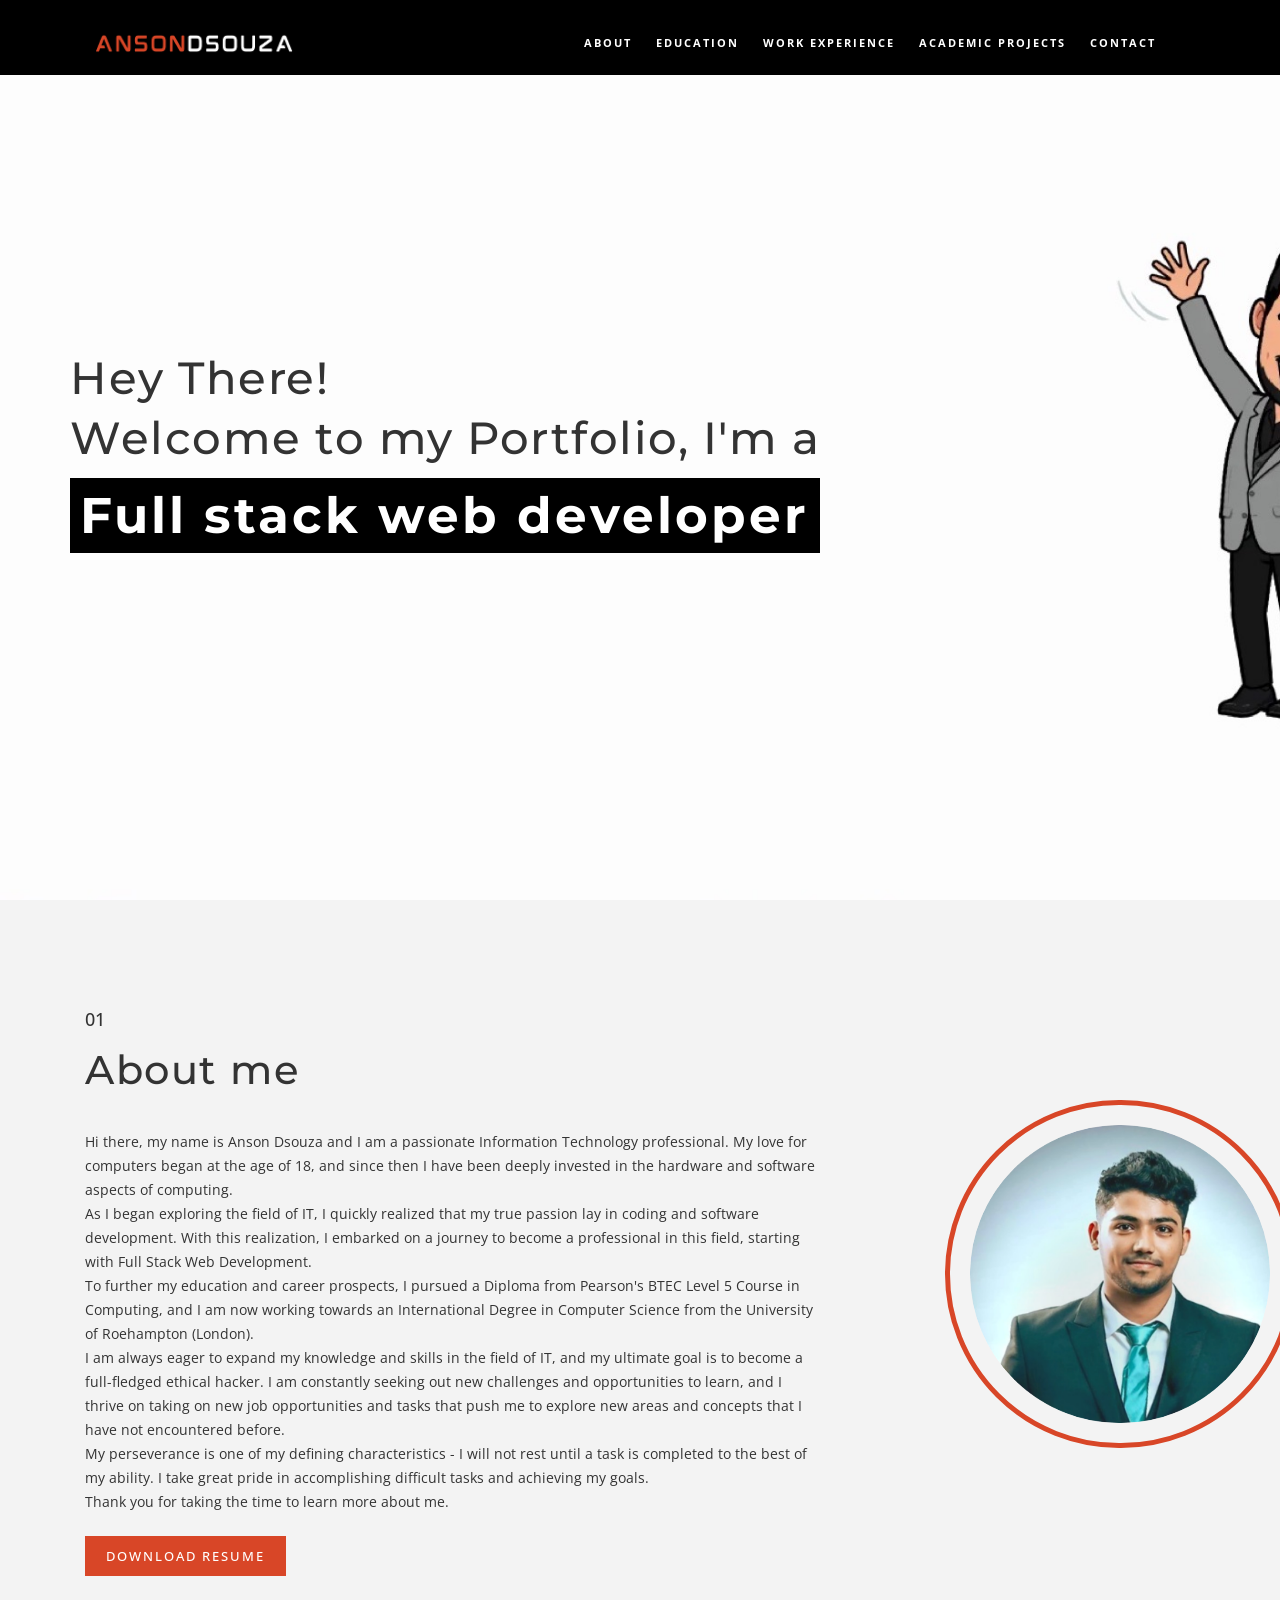
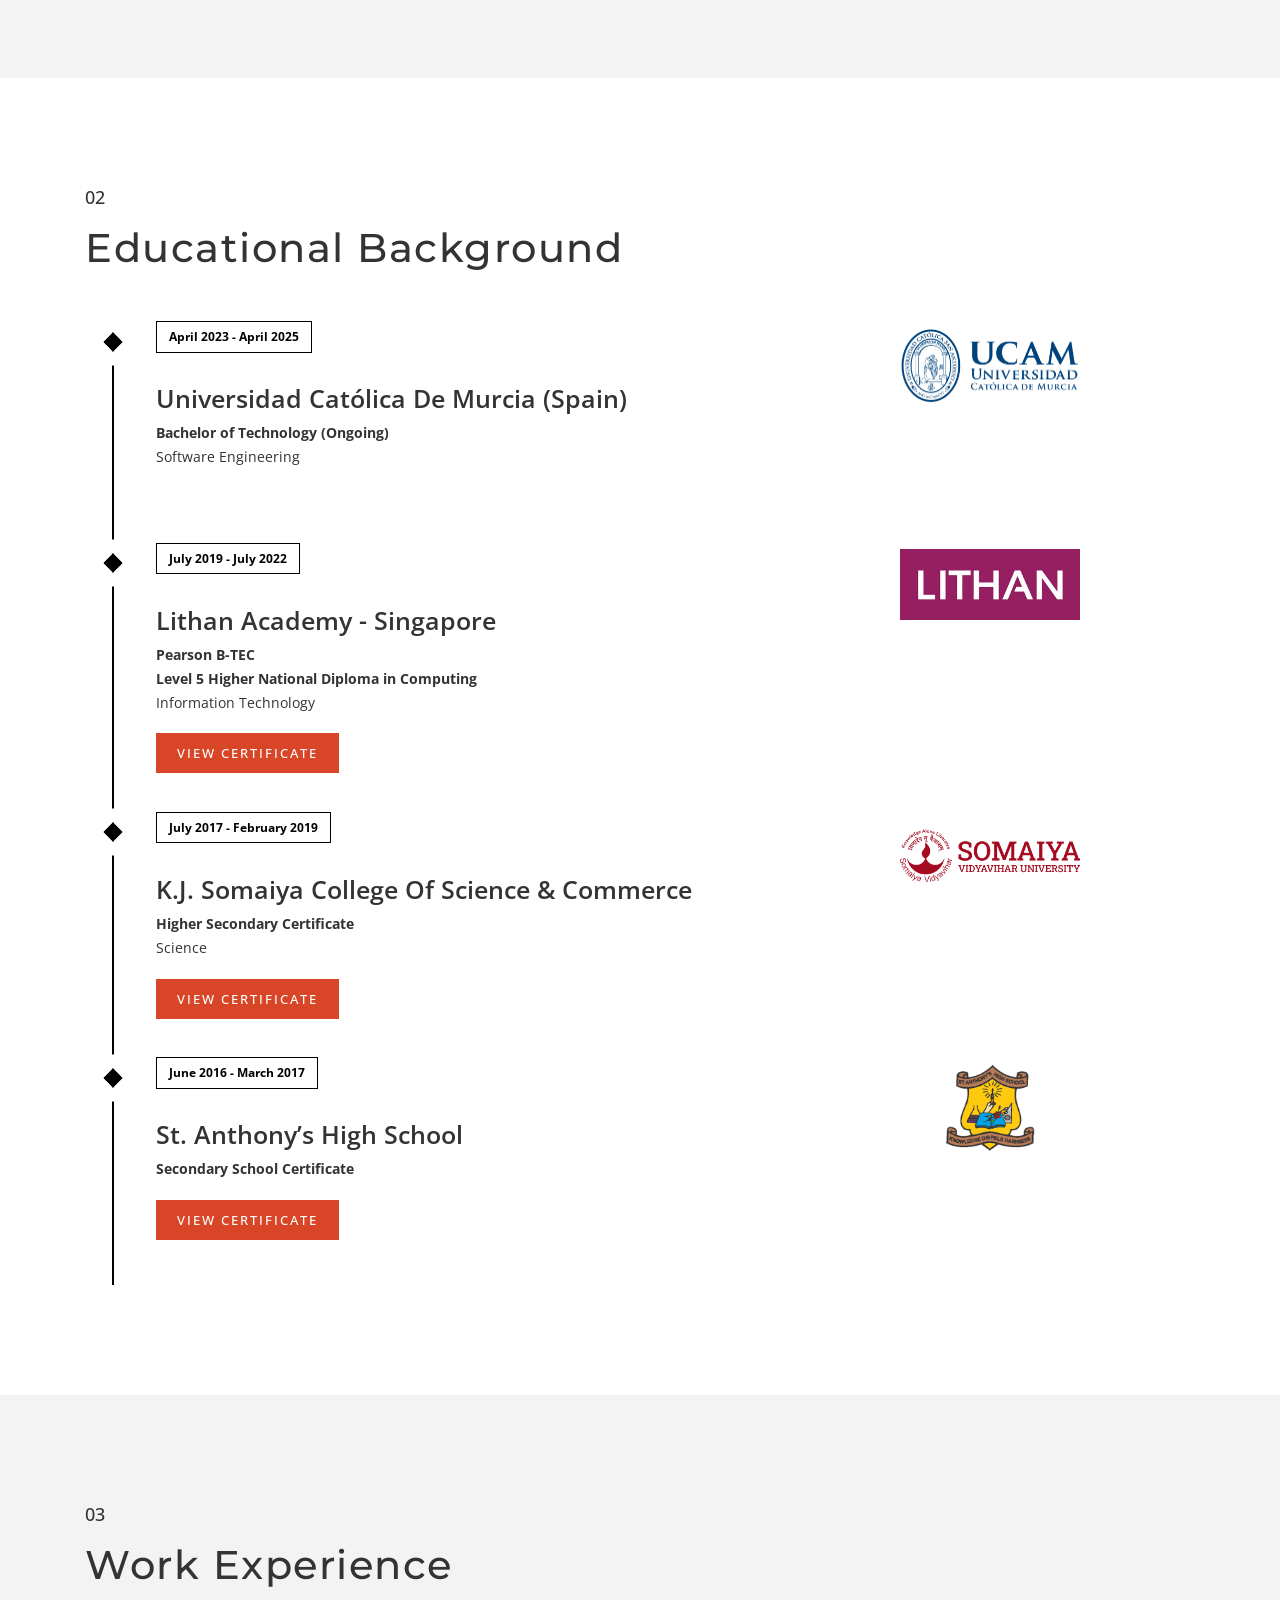
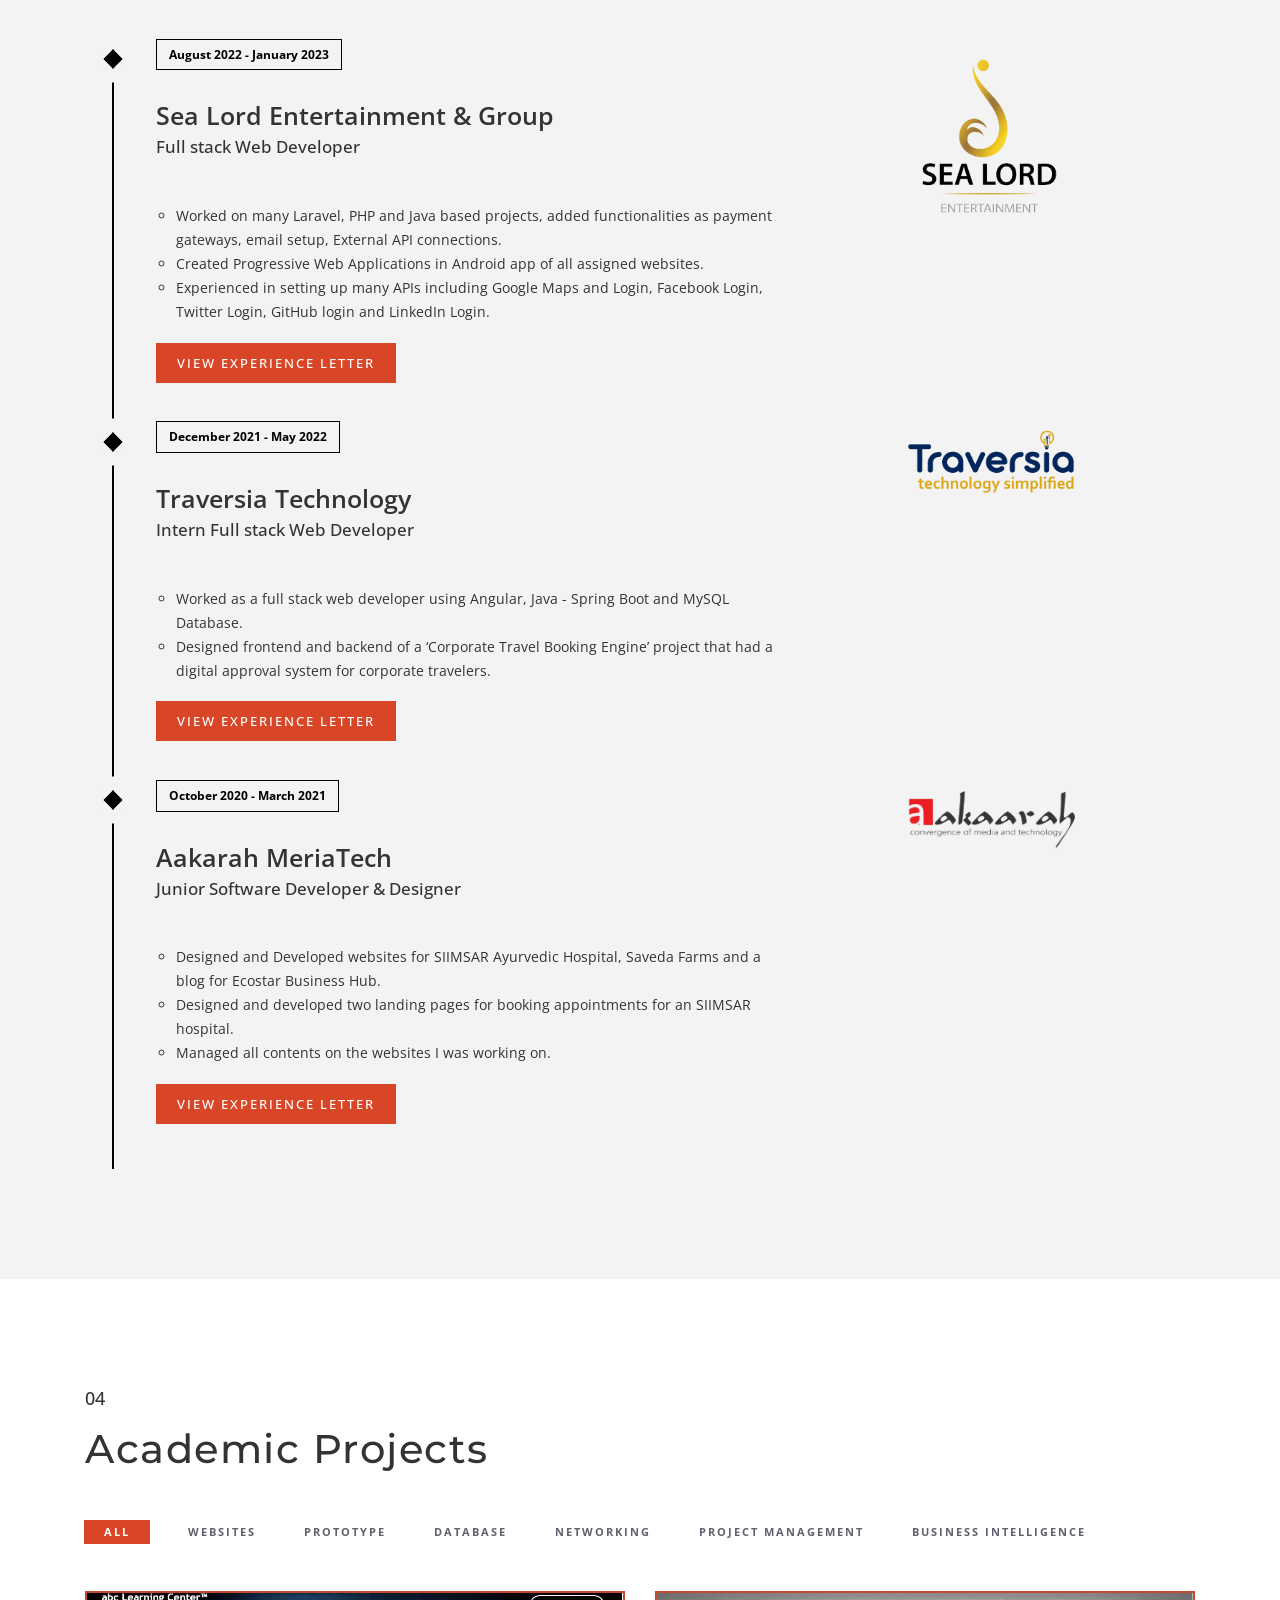
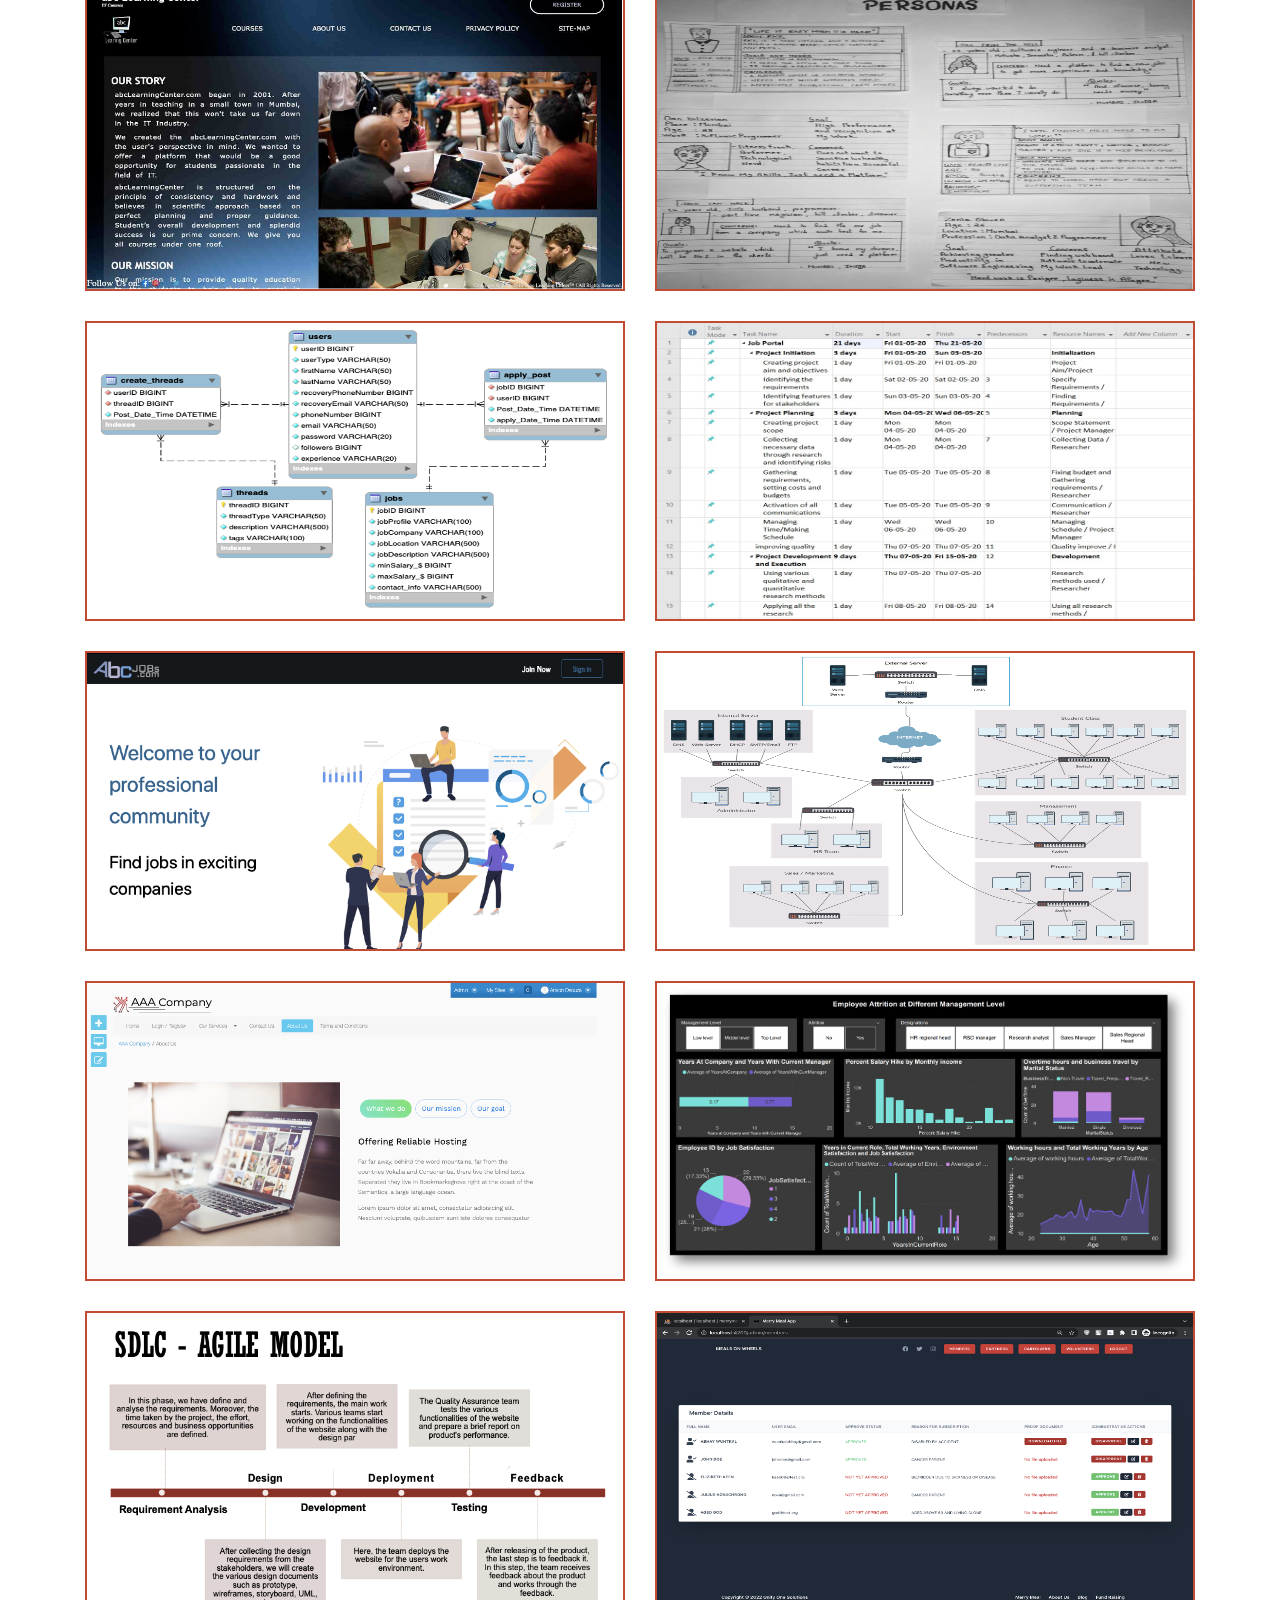
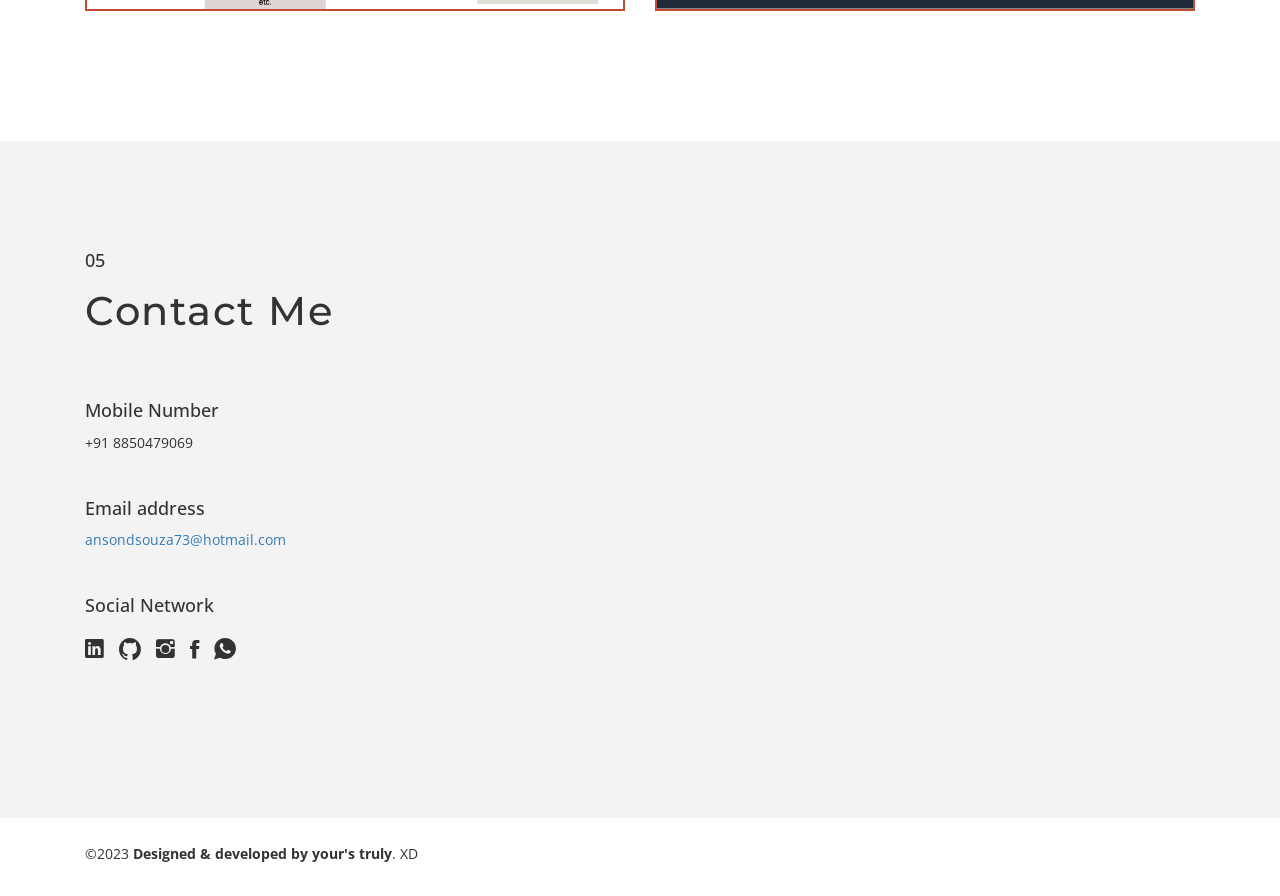
<file: index.html>
<!DOCTYPE html>
<html lang="en">

<head>
    <meta charset="utf-8" />
    <meta http-equiv="X-UA-Compatible" content="IE=edge" />
    <meta name="viewport" content="width=device-width, initial-scale=1" />
    <title>Portfolio - Anson Dsouza</title>
    <link rel="apple-touch-icon" sizes="180x180" href="img/Home/apple-touch-icon.png">
    <link rel="icon" type="image/png" sizes="32x32" href="img/Home/favicon-32x32.png">
    <link rel="icon" type="image/png" sizes="16x16" href="img/Home/favicon-16x16.png">
    <!-- Bootstrap -->
    <link href="css/bootstrap.min.css" rel="stylesheet" />
    <link href="ionicons/css/ionicons.min.css" rel="stylesheet" />
    <link href="css/animate.min.css" rel="stylesheet" />
    <link href="css/aos.css" rel="stylesheet" />
    <!-- main style -->
    <link href="css/style.css" rel="stylesheet" />
    <link href="css/reponsive.css" rel="stylesheet" />
    <link rel="stylesheet" href="https://cdnjs.cloudflare.com/ajax/libs/font-awesome/4.7.0/css/font-awesome.min.css">
    <!-- jQuery -->
    <script src="js/jquery.js"></script>
    <!--  plugins  -->
    <script src="js/bootstrap.min.js"></script>
    <script src="js/plugins.js"></script>
    <script src="js/aos.js"></script>
    <!--  main script  -->
    <script src="js/custom.js"></script>
    <script type="text/javascript">
        document.oncontextmenu = new Function("return false");
    </script>
</head>

<body>
    <!-- Preloader -->
    <div id="preloader">
        <div id="gif"></div>
        <div id="status">
            <div class="preloader" aria-busy="true" aria-label="Loading, please wait." role="progressbar">
            </div>
        </div>
    </div>
    <!-- ./Preloader -->

    <!-- header -->
    <header class="navbar-fixed-top" id="nav">
        <nav>
            <a href="#"><img src="img/Home/logo-dark.png" class="logo" /></a>
            <a href="javascript:void(0)" class="icon" onclick="myFunction()">
                <i class="fa fa-bars"></i>
            </a>
            <ul class="menu" id="menu">
                <li><a href="#about">About</a></li>
                <li><a href="#education">education</a></li>
                <li><a href="#experience">Work Experience</a></li>
                <li><a href="#projects">academic projects</a></li>
                <li><a href="#contact">Contact</a></li>
            </ul>
        </nav>
        <script>
            function myFunction() {
                var x = document.getElementById("menu");
                var y = document.getElementById("nav");
                if (x.style.display === "block") {
                    x.style.display = "none";
                    y.style.height = "auto";
                } else {
                    x.style.display = "block";
                    y.style.height = "150px";
                }
            }
        </script>
    </header>
    <!-- ./header -->

    <!-- home -->

    <main>
        <!-- Intro page -->
        <div class="section" id="home" data-stellar-background-ratio="0.5">
            <div class="container">
                <div class="disply-table">
                    <div class="table-cell" data-aos="fade-up" data-aos-delay="0">
                        <h1 style="margin-top: 20px">Hey There!</h1>
                        <h1>Welcome to my Portfolio, I'm a</h1>
                        <h2><span></span></h2>
                    </div>
                </div>
            </div>
        </div>
        <!-- ./home -->

        <!-- about -->
        <div class="section" id="about">
            <div class="container">
                <div class="col-md-8" data-aos="fade-up">
                    <h4>01</h4>
                    <h1 class="size-50">About me</h1>
                    <div class="h-20"></div>
                    <p></p>
                    <p>
                        Hi there, my name is Anson Dsouza and I am a passionate Information Technology professional. My
                        love
                        for computers began at the age of 18, and since then I have been deeply invested in the hardware
                        and
                        software aspects of computing.
                        <br />
                        As I began exploring the field of IT, I quickly realized that my true passion lay in coding and
                        software development. With this realization, I embarked on a journey to become a professional in
                        this field, starting with Full Stack Web Development.
                        <br />
                        To further my education and career prospects, I pursued a Diploma from Pearson's BTEC Level 5
                        Course
                        in Computing, and I am now working towards an International Degree in Computer Science from the
                        University of Roehampton (London).
                        <br />
                        I am always eager to expand my knowledge and skills in the field of IT, and my ultimate goal is
                        to
                        become a full-fledged ethical hacker. I am constantly seeking out new challenges and
                        opportunities
                        to learn, and I thrive on taking on new job opportunities and tasks that push me to explore new
                        areas and concepts that I have not encountered before.
                        <br />
                        My perseverance is one of my defining characteristics - I will not rest until a task is
                        completed to
                        the best of my ability. I take great pride in accomplishing difficult tasks and achieving my
                        goals.
                        <br />
                        Thank you for taking the time to learn more about me.
                    </p>
                    <div class="h-20"></div>
                    <p>
                        <a role="button" class="resume" class="btn btn-glance" href="Resume/anson-resume.pdf"
                            download="Anson-Resume-2023" target="_blank">Download Resume</a>
                    </p>
                </div>
                <div class="col-md-4 col-sm-12 about-img-div">
                    <img src="img/Home/photo.png" width="250" class="img-responsive-1" alt="" position="centre"
                        data-aos="fade-right" data-aos-delay="0" />
                </div>
            </div>
        </div>
        <!-- ./about -->

        <!-- education  -->
        <div class="section" id="education">
            <div class="container">
                <div class="col-md-12">
                    <h4>02</h4>
                    <h1 class="size-50">Educational Background</h1>
                    <div class="h-50"></div>
                </div>
                <div class="col-md-12 col-sm-12">
                    <ul class="timeline">
                        <!-- Edu 4 -->
                        <div class="row">
                            <li class="timeline-event" data-aos="fade-up">
                                <div class="col-md-7 col-sm-10 left-15">
                                    <label class="timeline-event-icon"></label>
                                    <div class="timeline-event-copy">
                                        <p class="timeline-event-thumbnail">
                                            April 2023 - April 2025
                                        </p>
                                        <h3>Universidad Católica De Murcia (Spain)</h3>
                                        <p>
                                            <strong>Bachelor of Technology (Ongoing)</strong>
                                            <br />Software Engineering
                                        </p>
                                        <p>
                                            <!-- <a role="button" id="edu04" class="resume" href="#animatedEdu4">View
                                                Certificate</a> -->
                                        </p>
                                    </div>
                                </div>
                                <div class="col-md-5 col-sm-6">
                                    <img src="img/Education/ucam.png" class="img-responsive"
                                        alt="Universidad Catolica De Murcia" position="centre" data-aos="fade-right"
                                        data-aos-delay="0" />
                                </div>
                            </li>
                            <hr />
                        </div>
                        <!-- Edu 1 -->
                        <div class="row">
                            <li class="timeline-event" data-aos="fade-up">
                                <div class="col-md-7 col-sm-12 left-15">
                                    <label class="timeline-event-icon"></label>
                                    <div class="timeline-event-copy">
                                        <p class="timeline-event-thumbnail">
                                            July 2019 - July 2022
                                        </p>
                                        <h3>Lithan Academy - Singapore</h3>
                                        <p>
                                            <strong>Pearson B-TEC <br />
                                                Level 5 Higher National Diploma in Computing
                                            </strong>
                                            <br />Information Technology
                                        </p>
                                        <p>
                                            <a role="button" id="edu01" class="resume" href="#animatedEdu1">View
                                                Certificate</a>
                                            <!-- <a role="button" id="resume" class="btn btn-glance" href="Edu/diploma.pdf"
                                                download="anson-diploma" target="_blank">View Certificate</a> -->
                                        </p>
                                    </div>
                                </div>
                                <div class="col-md-5">
                                    <img src="img/Education/Lithan.jpg" class="img-responsive" alt="" position="centre"
                                        data-aos="fade-right" data-aos-delay="0" />
                                </div>
                            </li>
                            <hr />
                        </div>
                        <!-- Edu 2 -->
                        <div class="row">
                            <li class="timeline-event" data-aos="fade-up" data-aos-delay=".2">
                                <div class="col-md-7 col-sm-5 left-15">
                                    <label class="timeline-event-icon"></label>
                                    <div class="timeline-event-copy">
                                        <p class="timeline-event-thumbnail">
                                            July 2017 - February 2019
                                        </p>
                                        <h3>K.J. Somaiya College Of Science & Commerce</h3>
                                        <p>
                                            <strong>Higher Secondary Certificate</strong>
                                            <br />Science
                                        </p>
                                        <p>
                                            <a role="button" id="edu02" class="resume" href="#animatedEdu2">View
                                                Certificate</a>
                                            <!-- <a role="button" id="resume" class="btn btn-glance" href="Edu/hsc.pdf"
                                                download="anson-hsc" target="_blank">View Certificate</a> -->
                                        </p>
                                    </div>
                                </div>
                                <div class="col-md-5 col-sm-5">
                                    <img src="img/Education/kj.png" class="img-responsive" alt="" position="centre"
                                        data-aos="fade-right" data-aos-delay="0" />
                                </div>
                            </li>
                            <hr />
                        </div>
                        <!-- Edu 3 -->
                        <div class="row">
                            <li class="timeline-event" data-aos="fade-up" data-aos-delay=".4">
                                <div class="col-md-7 left-15">
                                    <label class="timeline-event-icon"></label>
                                    <div class="timeline-event-copy">
                                        <p class="timeline-event-thumbnail">June 2016 - March 2017</p>
                                        <h3>St. Anthony’s High School</h3>
                                        <p><strong>Secondary School Certificate</strong></p>
                                        <p>
                                            <a role="button" id="edu03" class="resume" href="#animatedEdu3">View
                                                Certificate</a>
                                            <!-- <a role="button" id="resume" class="btn btn-glance" href="Edu/ssc.pdf"
                                                download="anson-ssc" target="_blank">View Certificate</a> -->
                                        </p>
                                    </div>
                                </div>
                                <div class="col-md-5">
                                    <img src="img/Education/stanthony.png" class="img-responsive" alt=""
                                        data-aos="fade-right" data-aos-delay="0" />
                                </div>
                            </li>
                        </div>
                    </ul>
                </div>
            </div>
        </div>
        <!-- ./education -->

        <!-- experience  -->
        <div class="section" id="experience">
            <div class="container">
                <div class="col-md-12">
                    <h4>03</h4>
                    <h1 class="size-50">Work Experience</h1>
                    <div class="h-50"></div>
                </div>
                <div class="col-md-12">
                    <ul class="timeline">
                        <!-- Exp 1 -->
                        <div class="row">
                            <li class="timeline-event" data-aos="fade-up" data-aos-delay=".4">
                                <div class="col-md-7 left-15">
                                    <label class="timeline-event-icon-2"></label>
                                    <div class="timeline-event-copy">
                                        <p class="timeline-event-thumbnail">
                                            August 2022 - January 2023
                                        </p>
                                        <h3>Sea Lord Entertainment & Group</h3>
                                        <h4>Full stack Web Developer</h4>
                                        <p>
                                        <ul style="margin-left: -20px">
                                            <li>
                                                Worked on many Laravel, PHP and Java based projects,
                                                added functionalities as payment gateways, email
                                                setup, External API connections.
                                            </li>
                                            <li>
                                                Created Progressive Web Applications in Android app
                                                of all assigned websites.
                                            </li>
                                            <li>
                                                Experienced in setting up many APIs including Google
                                                Maps and Login, Facebook Login, Twitter Login,
                                                GitHub login and LinkedIn Login.
                                            </li>
                                        </ul>
                                        </p>
                                        <p>
                                            <a role="button" id="exp01" class="resume" href="#animatedExp1">View
                                                Experience Letter</a>
                                            <!-- <a role="button" id="resume" class="btn btn-glance" href="Exp/sealord.pdf"
                                                download="SealordEntertainment-ExperienceCertificate"
                                                target="_blank">View Experience Letter</a> -->
                                        </p>
                                    </div>
                                </div>
                                <div class="col-md-5">
                                    <img src="img/Work/sealord.png" class="img-responsive-2" alt=""
                                        data-aos="fade-right" data-aos-delay="0" />
                                </div>
                            </li>
                            <hr />
                        </div>
                        <!-- Exp 2 -->
                        <div class="row">
                            <li class="timeline-event" data-aos="fade-up" data-aos-delay=".4">
                                <div class="col-md-7 left-15">
                                    <label class="timeline-event-icon-2"></label>
                                    <div class="timeline-event-copy">
                                        <p class="timeline-event-thumbnail">
                                            December 2021 - May 2022
                                        </p>
                                        <h3>Traversia Technology</h3>
                                        <h4>Intern Full stack Web Developer</h4>
                                        <p>
                                        <ul style="margin-left: -20px">
                                            <li>
                                                Worked as a full stack web developer using Angular,
                                                Java - Spring Boot and MySQL Database.
                                            </li>
                                            <li>
                                                Designed frontend and backend of a ‘Corporate Travel
                                                Booking Engine’ project that had a digital approval
                                                system for corporate travelers.
                                            </li>
                                        </ul>
                                        </p>
                                        <p>
                                            <a role="button" id="exp02" class="resume" href="#animatedExp2">View
                                                Experience Letter</a>
                                            <!-- <a role="button" id="resume" class="btn btn-glance" href="Exp/traversia.pdf"
                                                download="TraversiaTechnology-ExperienceCertificate"
                                                target="_blank">View Experience Letter</a> -->
                                        </p>
                                    </div>
                                </div>
                                <div class="col-md-5">
                                    <img src="img/Work/traversia.png" class="img-responsive-2" alt=""
                                        data-aos="fade-right" data-aos-delay="0" />
                                </div>
                            </li>
                            <hr />
                        </div>
                        <!-- Exp 3 -->
                        <div class="row">
                            <li class="timeline-event" data-aos="fade-up" data-aos-delay=".4">
                                <div class="col-md-7 left-15">
                                    <label class="timeline-event-icon-2"></label>
                                    <div class="timeline-event-copy">
                                        <p class="timeline-event-thumbnail">
                                            October 2020 - March 2021
                                        </p>
                                        <h3>Aakarah MeriaTech</h3>
                                        <h4>Junior Software Developer & Designer</h4>
                                        <p>
                                        <ul style="margin-left: -20px">
                                            <li>
                                                Designed and Developed websites for SIIMSAR
                                                Ayurvedic Hospital, Saveda Farms and a blog for
                                                Ecostar Business Hub.
                                            </li>
                                            <li>
                                                Designed and developed two landing pages for booking
                                                appointments for an SIIMSAR hospital.
                                            </li>
                                            <li>
                                                Managed all contents on the websites I was working
                                                on.
                                            </li>
                                        </ul>
                                        </p>
                                        <p>
                                            <a role="button" id="exp03" class="resume" href="#animatedExp3">View
                                                Experience Letter</a>
                                            <!-- <a role="button" id="resume" class="btn btn-glance" href="Exp/akaarah.pdf"
                                                download="AkaarahMediatech-ExperienceCertificate"
                                                target="_blank">View
                                                Experience Letter</a> -->
                                        </p>
                                    </div>
                                </div>
                                <div class="col-md-5">
                                    <img src="img/Work/akaarah.png" class="img-responsive-2" alt=""
                                        data-aos="fade-right" data-aos-delay="0" />
                                </div>
                            </li>
                        </div>
                    </ul>
                </div>
            </div>
        </div>
        <!-- ./experience -->

        <!-- projects -->
        <div class="section" id="projects">
            <div class="container">
                <div class="col-md-12">
                    <h4>04</h4>
                    <h1 class="size-50">Academic Projects</h1>
                </div>
                <!-- main container -->
                <div class="main-container portfolio-inner clearfix">
                    <!-- portfolio div -->
                    <div class="portfolio-div">
                        <div class="portfolio">
                            <!-- portfolio_filter -->
                            <div class="categories-grid wow fadeInLeft">
                                <nav class="categories">
                                    <ul class="portfolio_filter">
                                        <li><a href="" class="active" data-filter="*">All</a></li>
                                        <li><a href="" data-filter=".website">Websites</a></li>
                                        <li><a href="" data-filter=".prototype">Prototype</a></li>
                                        <li><a href="" data-filter=".database">Database</a></li>
                                        <li><a href="" data-filter=".network">Networking</a></li>
                                        <li><a href="" data-filter=".project-management">Project Management</a></li>
                                        <li><a href="" data-filter=".BI">Business Intelligence</a></li>
                                    </ul>
                                </nav>
                            </div>
                            <!-- portfolio_filter -->

                            <!-- portfolio_container -->
                            <div class="no-padding portfolio_container clearfix" data-aos="fade-up">
                                <!-- single work -->
                                <div class="col-md-6 col-sm-6 website">
                                    <a id="demo01" href="#animatedModal" class="portfolio_item">
                                        <img src="img/project1/p6.png" alt="image" />
                                        <div class="portfolio_item_hover">
                                            <div class="portfolio-border clearfix">
                                                <div class="item_info">
                                                    <title>ABC Learning Centre</title>
                                                    <em>* Static Website *</em>
                                                    <em>HTML, CSS, JS</em>
                                                </div>
                                            </div>
                                        </div>
                                    </a>
                                </div>
                                <!-- end single work -->

                                <!-- single work -->
                                <div class="col-md-6 col-sm-6 prototype">
                                    <a id="demo02" href="#animatedModal2" class="portfolio_item">
                                        <img src="img/project2/p4.png" alt="image" />
                                        <div class="portfolio_item_hover">
                                            <div class="portfolio-border clearfix">
                                                <div class="item_info">
                                                    <title>ABC Jobs</title>
                                                    <em>* Prototype *</em>
                                                    <em>Axure RP</em>
                                                </div>
                                            </div>
                                        </div>
                                    </a>
                                </div>
                                <!-- end single work -->

                                <!-- single work -->
                                <div class="col-md-6 col-sm-6 database">
                                    <a id="demo03" href="#animatedModal3" class="portfolio_item">
                                        <img src="img/project3/p5.png" alt="image" />
                                        <div class="portfolio_item_hover">
                                            <div class="portfolio-border clearfix">
                                                <div class="item_info">
                                                    <title>Database Development of ABC Jobs</title>
                                                    <em>* Database *</em>
                                                    <em>SQL</em>
                                                </div>
                                            </div>
                                        </div>
                                    </a>
                                </div>
                                <!-- end single work -->

                                <!-- single work -->
                                <div class="col-md-6 col-sm-6 project-management">
                                    <a id="demo07" href="#animatedModal7" class="portfolio_item">
                                        <img src="img/project7/p3.jpeg" alt="image" />
                                        <div class="portfolio_item_hover">
                                            <div class="portfolio-border clearfix">
                                                <div class="item_info">
                                                    <title>Managing Project Timeline of ABC Jobs</title>
                                                    <em>* Project Management *</em>
                                                    <em>Microsoft Project</em>
                                                    <em>Schedule, Gantt Chart</em>
                                                </div>
                                            </div>
                                        </div>
                                    </a>
                                </div>
                                <!-- end single work -->

                                <!-- single work -->
                                <div class="col-md-6 col-sm-6 website">
                                    <a id="demo04" href="#animatedModal4" class="portfolio_item">
                                        <img src="img/project4/p1.png" alt="image" />
                                        <div class="portfolio_item_hover">
                                            <div class="portfolio-border clearfix">
                                                <div class="item_info">
                                                    <title>ABC Jobs</title>
                                                    <em>* Dynamic Website *</em>
                                                    <em>Java, Struts2, MySQL</em>
                                                    <em>HTML, CSS, JS</em>
                                                </div>
                                            </div>
                                        </div>
                                    </a>
                                </div>
                                <!-- end single work -->

                                <!-- single work -->
                                <div class="col-md-6 col-sm-6 network">
                                    <a id="demo05" href="#animatedModal5" class="portfolio_item">
                                        <img src="img/project5/p1.png" alt="image" />
                                        <div class="portfolio_item_hover">
                                            <div class="portfolio-border clearfix">
                                                <div class="item_info">
                                                    <title>Network Infrastructure</title>
                                                    <em>* Networking *</em>
                                                    <em>Cysco Packet Tracer</em>
                                                </div>
                                            </div>
                                        </div>
                                    </a>
                                </div>
                                <!-- end single work -->

                                <!-- single work -->
                                <div class="col-md-6 col-sm-6 website">
                                    <a id="demo06" href="#animatedModal6" class="portfolio_item">
                                        <img src="img/project6/p1.png" alt="image" />
                                        <div class="portfolio_item_hover">
                                            <div class="portfolio-border clearfix">
                                                <div class="item_info">
                                                    <title>AAA Company</title>
                                                    <em>* Dynamic Website *</em>
                                                    <em>Liferay, Java, Servlet</em>
                                                    <em>HTML, CSS, JS</em>
                                                </div>
                                            </div>
                                        </div>
                                    </a>
                                </div>
                                <!-- end single work -->

                                <!-- single work -->
                                <div class="col-md-6 col-sm-6 BI">
                                    <a id="demo08" href="#animatedModal8" class="portfolio_item">
                                        <img src="img/project8/p2.png" alt="image" />
                                        <div class="portfolio_item_hover">
                                            <div class="portfolio-border clearfix">
                                                <div class="item_info">
                                                    <title>Company Employee Attrition Report</title>
                                                    <em>* Business Intelligence *</em>
                                                    <em>Miscosoft Power BI</em>
                                                </div>
                                            </div>
                                        </div>
                                    </a>
                                </div>
                                <!-- end single work -->

                                <!-- single work -->
                                <div class="col-md-6 col-sm-6 project-management">
                                    <a id="demo09" href="#animatedModal9" class="portfolio_item">
                                        <img src="img/project9/p1.png" alt="image" />
                                        <div class="portfolio_item_hover">
                                            <div class="portfolio-border clearfix">
                                                <div class="item_info">
                                                    <title>Managing Meals on Wheels Project</title>
                                                    <em>* Project Management *</em>
                                                    <em>Microsoft Project</em>
                                                    <em>Schedule, Gantt Chart, FlowCharts</em>
                                                    <em>Risk Analysis, Storyboards</em>
                                                </div>
                                            </div>
                                        </div>
                                    </a>
                                </div>
                                <!-- end single work -->

                                <!-- single work -->
                                <div class="col-md-6 col-sm-6 website">
                                    <a id="demo10" href="#animatedModal10" class="portfolio_item">
                                        <img src="img/project10/p1.png" alt="image" />
                                        <div class="portfolio_item_hover">
                                            <div class="portfolio-border clearfix">
                                                <div class="item_info">
                                                    <title>Meals on Wheels</title>
                                                    <em>* Dynamic Website *</em>
                                                    <em>Angular, Java, Spring Boot, MySQL </em>
                                                    <em>HTML, CSS, JS</em>
                                                </div>
                                            </div>
                                        </div>
                                    </a>
                                </div>
                                <!-- end single work -->


                            </div>
                            <!-- end portfolio_container -->
                        </div>
                        <!-- portfolio -->
                    </div>
                    <!-- end portfolio div -->
                </div>
                <!-- end main container -->
            </div>
        </div>
        <!-- ./projects -->

        <!-- contact -->
        <div class="section" id="contact">
            <div class="container">
                <div class="col-md-12">
                    <h4>05</h4>
                    <h1 class="size-50">Contact Me</h1>
                    <div class="h-50"></div>
                </div>
                <div class="col-md-4" data-aos="fade-up">
                    <h4>Mobile Number</h4>
                    <p>+91 8850479069</p>
                    <br />
                    <h4>Email address</h4>
                    <a href="mailto:ansondsouza73@hotmail.com">
                        <p>ansondsouza73@hotmail.com</p>
                    </a><br />
                    <h4>Social Network</h4>

                    <ul class="social">
                        <li>
                            <a href="https://www.linkedin.com/in/ansondza/" target="_blank"><i
                                    class="ion-social-linkedin"></i></a>
                        </li>
                        <li>
                            <a href="https://github.com/ansondsouzaa" target="_blank"><i
                                    class="ion-social-github"></i></a>
                        </li>
                        <li>
                            <a href="https://instagram.com/ansond_07" target="_blank"><i
                                    class="ion-social-instagram"></i></a>
                        </li>
                        <li>
                            <a href="https://www.facebook.com/BadBlood075/" target="_blank"><i
                                    class="ion-social-facebook"></i></a>
                        </li>
                        <li>
                            <a href="https://wa.me/918850479069/" target="_blank"><i
                                    class="ion-social-whatsapp"></i></a>
                        </li>
                    </ul>
                    <div class="clearfix"></div>
                    <div class="h-50"></div>
                </div>

                <div class="col-md-8" data-aos="fade-up">
                    <iframe
                        src="https://www.google.com/maps/embed?pb=!1m18!1m12!1m3!1d15080.731029834225!2d72.87690368179209!3d19.09963679318832!2m3!1f0!2f0!3f0!3m2!1i1024!2i768!4f13.1!3m3!1m2!1s0x3be7c8773cb2f051%3A0x40576ac944236b34!2sSaki%20Naka%2C%20Mumbai%2C%20Maharashtra!5e0!3m2!1sen!2sin!4v1632476666589!5m2!1sen!2sin"
                        width="100%" height="320" style="border: 0" allowfullscreen="" loading="lazy"></iframe>
                </div>
            </div>
        </div>
        <!-- ./contact -->

    </main>

    <!-- ./footer -->

    <footer>
        <div class="container">
            <div class="col-md-12">
                <br />
                <p>©2023 <strong>Designed & developed by your's truly</strong>. XD</p>
                <div class="h-20"></div>
            </div>
        </div>
    </footer>

    <!-- ./footer -->

    <!--DEMO01-->
    <div id="animatedModal" class="popup-modal">
        <!--THIS IS IMPORTANT! to close the modal, the class name has to match the name given on the ID -->
        <div id="btn-close-modal" class="close-animatedModal close-popup-modal">
            <i class="ion-close-round"></i>
        </div>
        <div class="clearfix"></div>
        <div class="modal-content" style="background-color: rgba(216, 216, 216, 0.356)">
            <div class="container">
                <div class="portfolio-padding">
                    <div class="col-md-12" style="text-align: center">
                        <div class="dashed">
                            <h3>ABC Learning Centre</h3>
                        </div>
                        <h6>Single page application</h6>
                        <br />
                        <h5>
                            ABC Learning Centre is a Single Page Application website
                            developed using HTML, JavaScript, CSS, jQuery & Ajax. This
                            websites is for an IT Training Institute which provdies IT
                            courses. The website's purpose is to show courses and a schedule
                            for each respective course to their students.
                        </h5>
                        <br /><br />
                        <div class="row">
                            <div class="col-md-6">
                                <img src="img/project1/p1.png" class="project-img" width="500px" height="320px" />
                            </div>
                            <div class="col-md-6">
                                <img src="img/project1/p5.png" class="project-img" width="500px" height="320px" />
                            </div>
                        </div>
                        <div class="row">
                            <div class="h-50"></div>
                            <div class="col-md-6">
                                <img src="img/project1/p3.png" class="project-img" width="500px" height="320px" />
                            </div>
                            <div class="col-md-6">
                                <img src="img/project1/p4.png" class="project-img" width="500px" height="320px" />
                            </div>
                        </div>
                        <div class="row">
                            <div class="h-50"></div>
                            <div class="col-md-6">
                                <img src="img/project1/p2.png" class="project-img" width="500px" height="320px" />
                            </div>
                            <div class="col-md-6">
                                <img src="img/project1/p6.png" class="project-img" width="500px" height="320px" />
                                <div class="h-50"></div>
                                <div class="h-50"></div>
                                <div class="h-50"></div>
                            </div>
                        </div>
                    </div>
                </div>
            </div>
        </div>
    </div>

    <!--DEMO02-->
    <div id="animatedModal2" class="popup-modal">
        <!--THIS IS IMPORTANT! to close the modal, the class name has to match the name given on the ID -->
        <div id="btn-close-modal" class="close-animatedModal2 close-popup-modal">
            <i class="ion-close-round"></i>
        </div>
        <div class="clearfix"></div>
        <div class="modal-content" style="background-color: rgba(216, 216, 216, 0.356)">
            <div class="container">
                <div class="portfolio-padding">
                    <div class="col-md-12" style="text-align: center">
                        <div class="dashed">
                            <h3>ABC Jobs Portal</h3>
                        </div>
                        <h6>Prototype</h6>
                        <br />
                        <h5>
                            This project is about creating a prototype for the 'to be made
                            website application' of ABC Job Portal. The process of
                            prototyping starts from writing Ideas, creating a story board,
                            personas, selecting personas that maybe the potential users of
                            the final Job Portal. Paper prototypes are made and then the
                            final prototype is developed using the <u>AXURE RP</u> Software.
                        </h5>
                        <br /><br />
                        <div class="row">
                            <div class="col-md-6">
                                <img src="img/project2/p3.png" class="project-img" width="500px" height="500px" />
                            </div>
                            <div class="col-md-6">
                                <img src="img/project2/p4.png" class="project-img" width="500px" height="500px" />
                            </div>
                        </div>
                        <div class="row">
                            <div class="h-50"></div>
                            <div class="col-md-6">
                                <img src="img/project2/p5.png" class="project-img" width="500px" height="500px" />
                            </div>
                            <div class="col-md-6">
                                <img src="img/project2/p6.png" class="project-img" width="500px" height="500px" />
                                <div class="h-50"></div>
                            </div>
                        </div>
                        <div class="row">
                            <div class="h-50"></div>
                            <div class="col-md-6">
                                <img src="img/project2/p1.png" class="project-img" width="500px" height="500px" />
                            </div>
                            <div class="col-md-6">
                                <img src="img/project2/p2.png" class="project-img" width="500px" height="500px" />
                                <div class="h-50"></div>
                            </div>
                            <div class="h-50"></div>
                            <div class="h-50"></div>
                            <div class="h-50"></div>
                        </div>
                    </div>
                </div>
            </div>
        </div>
    </div>

    <!--DEMO03-->
    <div id="animatedModal3" class="popup-modal">
        <!--THIS IS IMPORTANT! to close the modal, the class name has to match the name given on the ID -->
        <div id="btn-close-modal" class="close-animatedModal3 close-popup-modal">
            <i class="ion-close-round"></i>
        </div>
        <div class="clearfix"></div>
        <div class="modal-content" style="background-color: rgba(216, 216, 216, 0.356)">
            <div class="container">
                <div class="portfolio-padding">
                    <div class="col-md-12" style="text-align: center">
                        <div class="dashed">
                            <h3>ABC Jobs Portal</h3>
                        </div>
                        <h6>Database design and development</h6>
                        <br />
                        <h5>
                            This project is about designing and developing suitable database
                            for the 'to be made website application' of ABC Jobs Portal. The
                            process starts with creating a logical design using a tool
                            called <u>ERD Plus</u>, this design is made for identifying
                            entities and their attriutes . Next in line comes process like
                            creating Logical Schema, Data flow diagram or DFD followed by a
                            flowchart and lastly comes a Physical Schema which is created by
                            using <u>MySQL Workbench</u>.
                        </h5>
                        <br /><br />
                        <div class="row">
                            <div class="col-md-6">
                                <img src="img/project3/p1.png" class="project-img" width="100%" height="320px" />
                            </div>
                            <div class="col-md-6">
                                <img src="img/project3/p2.png" class="project-img" width="600px" height="320px" />
                            </div>
                        </div>
                        <div class="row">
                            <div class="h-50"></div>
                            <div class="col-md-12">
                                <img src="img/project3/p3.png" class="project-img" width="60%" />
                            </div>
                        </div>
                        <div class="row">
                            <div class="h-50"></div>
                            <div class="col-md-12">
                                <img src="img/project3/p4.png" class="project-img" width="60%" />
                            </div>
                        </div>
                        <div class="row">
                            <div class="h-50"></div>
                            <div class="col-md-12">
                                <img src="img/project3/p5.png" class="project-img" width="800px" height="550px" />
                                <div class="h-50"></div>
                                <div class="h-50"></div>
                                <div class="h-50"></div>
                            </div>
                        </div>
                    </div>
                </div>
            </div>
        </div>
    </div>

    <!--DEMO04-->
    <div id="animatedModal4" class="popup-modal">
        <!--THIS IS IMPORTANT! to close the modal, the class name has to match the name given on the ID -->
        <div id="btn-close-modal" class="close-animatedModal4 close-popup-modal">
            <i class="ion-close-round"></i>
        </div>
        <div class="clearfix"></div>
        <div class="modal-content" style="background-color: rgba(216, 216, 216, 0.356)">
            <div class="container">
                <div class="portfolio-padding">
                    <div class="col-md-12" style="text-align: center">
                        <div class="dashed">
                            <h3>ABC Jobs Portal</h3>
                        </div>
                        <h6>Secure Website Portal</h6>
                        <br />
                        <h5>
                            ABC Jobs is a portal enabling developers to find jobs. This
                            portal was built using <u>Java</u> and
                            <u>Struts-2 Framework</u>. Users are enabled to securely
                            register into the website, they can login and can even reset
                            forgotten password using a secure OTP method. Features like
                            creating a profile, Searching other users and jobs by name or
                            location are implemented.
                        </h5>
                        <br /><br />
                        <div class="row">
                            <div class="col-md-6">
                                <img src="img/project4/p1.png" class="project-img" width="500px" height="320px" />
                            </div>
                            <div class="col-md-6">
                                <img src="img/project4/p2.png" class="project-img" width="500px" height="320px" />
                            </div>
                        </div>
                        <div class="row">
                            <div class="h-50"></div>
                            <div class="col-md-6">
                                <img src="img/project4/p3.png" class="project-img" width="500px" height="390px" />
                            </div>
                            <div class="col-md-6">
                                <img src="img/project4/p4.png" class="project-img" width="500px" height="390px" />
                            </div>
                        </div>
                        <div class="row">
                            <div class="h-50"></div>
                            <div class="col-md-6">
                                <img src="img/project4/p5.png" class="project-img" width="500px" height="300px" />
                            </div>
                            <div class="col-md-6">
                                <img src="img/project4/p6.png" class="project-img" width="500px" height="300px" />
                            </div>
                        </div>
                        <div class="row">
                            <div class="h-50"></div>
                            <div class="col-md-4">
                                <img src="img/project4/p7.png" class="project-img" width="320px" height="380px" />
                            </div>
                            <div class="col-md-4">
                                <img src="img/project4/p8.png" class="project-img" width="320px" height="450px" />
                            </div>
                            <div class="col-md-4">
                                <img src="img/project4/p9.png" class="project-img" width="320px" height="380px" />
                                <div class="h-50"></div>
                                <div class="h-50"></div>
                                <div class="h-50"></div>
                            </div>
                        </div>
                    </div>
                </div>
            </div>
        </div>
    </div>

    <!--DEMO05-->
    <div id="animatedModal5" class="popup-modal">
        <!--THIS IS IMPORTANT! to close the modal, the class name has to match the name given on the ID -->
        <div id="btn-close-modal" class="close-animatedModal5 close-popup-modal">
            <i class="ion-close-round"></i>
        </div>
        <div class="clearfix"></div>
        <div class="modal-content" style="background-color: rgba(216, 216, 216, 0.356)">
            <div class="container">
                <div class="portfolio-padding">
                    <div class="col-md-12" style="text-align: center">
                        <div class="dashed">
                            <h3>Network Infrastructure</h3>
                        </div>
                        <h6>Networking</h6>
                        <br />
                        <h5>
                            This project has a hypothetical scenario for building a Network
                            Infrastructure for 30 computer devices around a small campus. A
                            sample network architecture is made in plain paper and then on
                            an online platform to confirm the deisgn. Once the network
                            architecutre is finalised a Network Architecure design is made
                            using <u>Cisco Packet Tracer</u>. This tools is used to verify
                            the workability of the design and verify if the network should
                            pass from one point to another not.
                        </h5>
                        <br /><br />
                        <div class="row">
                            <div class="col-md-12">
                                <img src="img/project5/p1.png" class="project-img" />
                            </div>
                        </div>
                        <div class="row">
                            <div class="h-50"></div>
                            <div class="col-md-12">
                                <img src="img/project5/p2.png" class="project-img" />
                                <div class="h-50"></div>
                            </div>
                        </div>
                    </div>
                </div>
            </div>
        </div>
    </div>

    <!--DEMO06-->
    <div id="animatedModal6" class="popup-modal">
        <!--THIS IS IMPORTANT! to close the modal, the class name has to match the name given on the ID -->
        <div id="btn-close-modal" class="close-animatedModal6 close-popup-modal">
            <i class="ion-close-round"></i>
        </div>
        <div class="clearfix"></div>
        <div class="modal-content" style="background-color: rgba(216, 216, 216, 0.356)">
            <div class="container">
                <div class="portfolio-padding">
                    <div class="col-md-12" style="text-align: center">
                        <div class="dashed">
                            <h3>AAA Company</h3>
                        </div>
                        <h6>Dynamic Website</h6>
                        <br />
                        <h5>
                            AAA company is a hosting company which sells hosting or cloud services to general public for
                            a fixed price.
                            This portal was developed in an attempt to learn <u>Liferay framework with Java and
                                servlets</u>. This web portal
                            had login, registration, adding a service and adding user to a specific service.
                        </h5>
                        <br /><br />
                        <div class="row">
                            <div class="col-md-6">
                                <img src="img/project6/p1.png" class="project-img" width="500px" height="320px" />
                            </div>
                            <div class="col-md-6">
                                <img src="img/project6/p2.png" class="project-img" width="500px" height="320px" />
                            </div>
                        </div>
                        <div class="row">
                            <div class="h-50"></div>
                            <div class="col-md-6">
                                <img src="img/project6/p3.png" class="project-img" width="500px" height="320px" />
                            </div>
                            <div class="col-md-6">
                                <img src="img/project6/p4.png" class="project-img" width="500px" height="320px" />
                            </div>
                        </div>
                        <div class="row">
                            <div class="h-50"></div>
                            <div class="col-md-6">
                                <img src="img/project6/p5.png" class="project-img" width="500px" height="320px" />
                            </div>
                            <div class="col-md-6">
                                <img src="img/project6/p6.png" class="project-img" width="500px" height="320px" />
                                <div class="h-50"></div>
                                <div class="h-50"></div>
                                <div class="h-50"></div>
                            </div>
                        </div>
                    </div>
                </div>
            </div>
        </div>
    </div>

    <!--DEMO07-->
    <div id="animatedModal7" class="popup-modal">
        <!--THIS IS IMPORTANT! to close the modal, the class name has to match the name given on the ID -->
        <div id="btn-close-modal" class="close-animatedModal7 close-popup-modal">
            <i class="ion-close-round"></i>
        </div>
        <div class="clearfix"></div>
        <div class="modal-content" style="background-color: rgba(216, 216, 216, 0.356)">
            <div class="container">
                <div class="portfolio-padding">
                    <div class="col-md-12" style="text-align: center">
                        <div class="dashed">
                            <h3>Project Timeline of ABC Jobs Portal</h3>
                        </div>
                        <h6>Project Management</h6>
                        <br />
                        <h5>
                            The timeline and gantt chart is essential to make sure how much time might this project
                            need. Using this timeline and schedule as the reference tasks can be achieved on or before
                            the alloted time. Gantt chart helps to get the flow and allocated reasources according to
                            the deadline it sets for a given task. These schedules and gantt chart were created by using
                            <u>Microsoft Access and Project Libre</u>.
                        </h5>
                        <br /><br />
                        <div class="row">
                            <div class="col-md-6">
                                <img src="img/project7/p1.png" class="project-img" width="100%" />
                                <img src="img/project7/p2.jpeg" class="project-img" width="100%" />
                            </div>
                            <div class="col-md-6">
                                <img src="img/project7/p3.jpeg" class="project-img" width="100%" />
                                <img src="img/project7/p4.jpeg" class="project-img" width="100%" />
                            </div>
                        </div>
                        <div class="row">
                            <div class="h-50"></div>
                            <div class="h-50"></div>
                            <div class="h-50"></div>
                        </div>
                    </div>
                </div>
            </div>
        </div>
    </div>

    <!--DEMO08-->
    <div id="animatedModal8" class="popup-modal">
        <!--THIS IS IMPORTANT! to close the modal, the class name has to match the name given on the ID -->
        <div id="btn-close-modal" class="close-animatedModal8 close-popup-modal">
            <i class="ion-close-round"></i>
        </div>
        <div class="clearfix"></div>
        <div class="modal-content" style="background-color: rgba(216, 216, 216, 0.356)">
            <div class="container">
                <div class="portfolio-padding">
                    <div class="col-md-12" style="text-align: center">
                        <div class="dashed">
                            <h3>Company Employee Attrition</h3>
                        </div>
                        <h6>Business Intelligence</h6>
                        <br />
                        <h5>
                            Employees were quitting a company one after the other in different levels of Management. To
                            find the solution to this problem, the need to find the behind thier attrition against the
                            company rises. We find the reason behind this using <u>Microsoft Power BI</u> as a Business
                            Intelligence tool that helps visualise the data in structural format.
                        </h5>
                        <br /><br />
                        <div class="row">
                            <div class="col-md-12">
                                <img src="img/project8/p4.png" class="project-img" width="800px" height="520px" />
                            </div>
                        </div>
                        <div class="row">
                            <div class="h-50"></div>
                            <div class="col-md-6">
                                <img src="img/project8/p1.png" class="project-img" width="500px" height="320px" />
                            </div>
                            <div class="col-md-6">
                                <img src="img/project8/p2.png" class="project-img" width="500px" height="320px" />
                            </div>
                        </div>
                        <div class="row">
                            <div class="h-50"></div>
                            <div class="col-md-6">
                                <img src="img/project8/p3.png" class="project-img" width="500px" height="320px" />
                            </div>
                            <div class="col-md-6">
                                <img src="img/project8/p5.png" class="project-img" width="500px" height="320px" />
                            </div>
                        </div>
                        <div class="row">
                            <div class="h-50"></div>
                            <div class="col-md-6">
                                <img src="img/project8/p6.png" class="project-img" width="500px" height="320px" />
                            </div>
                            <div class="col-md-6">
                                <img src="img/project8/p7.png" class="project-img" width="500px" height="320px" />
                                <div class="h-50"></div>
                                <div class="h-50"></div>
                                <div class="h-50"></div>
                            </div>
                        </div>
                    </div>
                </div>
            </div>
        </div>
    </div>

    <!--DEMO09-->
    <div id="animatedModal9" class="popup-modal">
        <!--THIS IS IMPORTANT! to close the modal, the class name has to match the name given on the ID -->
        <div id="btn-close-modal" class="close-animatedModal9 close-popup-modal">
            <i class="ion-close-round"></i>
        </div>
        <div class="clearfix"></div>
        <div class="modal-content" style="background-color: rgba(216, 216, 216, 0.356)">
            <div class="container">
                <div class="portfolio-padding">
                    <div class="col-md-12" style="text-align: center">
                        <div class="dashed">
                            <h3>Managing Meals on Wheels Project</h3>
                        </div>
                        <h6>Project Management</h6>
                        <br />
                        <h5>
                            The project management implementation on Meals on Wheels project were made possible by using
                            tools like <u>Microsoft Access for Timeline and Gantt chart</u>, <u>Creatly for
                                Flowcharts</u> and <u>Figma for Story boards</u>. First Agile methodology in SDLC was
                            used and the requirements were met. FLowcharts were made to analyze the possible risks and
                            the flow of the project. Storyboards were created at the final stage of prototype.
                        </h5>
                        <br /><br />
                        <div class="row">
                            <div class="col-md-12">
                                <img src="img/project9/p1.png" class="project-img" width="800px" height="420px" />
                            </div>
                        </div>
                        <div class="row">
                            <div class="h-50"></div>
                            <div class="col-md-6">
                                <img src="img/project9/p2.png" class="project-img" width="100%" />
                                <img src="img/project9/p3.png" class="project-img" width="100%" />
                            </div>
                            <div class="col-md-6">
                                <img src="img/project9/p5.png" class="project-img" width="100%" />
                                <img src="img/project9/p6.png" class="project-img" width="100%" />
                                <img src="img/project9/p7.png" class="project-img" width="100%" />
                            </div>
                        </div>
                        <div class="row">
                            <div class="h-50"></div>
                            <div class="col-md-12">
                                <img src="img/project9/p8.png" class="project-img" width="800px" />
                            </div>
                        </div>
                        <div class="row">
                            <div class="h-50"></div>
                            <div class="col-md-12">
                                <img src="img/project9/p9.png" class="project-img" width="100%" />
                            </div>
                        </div>
                        <div class="row">
                            <div class="h-50"></div>
                            <div class="col-md-6">
                                <img src="img/project9/p10.png" class="project-img" width="500px" height="320px" />
                            </div>
                            <div class="col-md-6">
                                <img src="img/project9/p11.png" class="project-img" width="500px" height="320px" />
                            </div>
                        </div>
                        <div class="row">
                            <div class="h-50"></div>
                            <div class="col-md-6">
                                <img src="img/project9/p12.png" class="project-img" width="500px" height="320px" />
                            </div>
                            <div class="col-md-6">
                                <img src="img/project9/p13.png" class="project-img" width="500px" height="320px" />
                            </div>
                        </div>
                        <div class="row">
                            <div class="h-50"></div>
                            <div class="col-md-6">
                                <img src="img/project9/p14.png" class="project-img" width="500px" height="320px" />
                            </div>
                            <div class="col-md-6">
                                <img src="img/project9/p15.png" class="project-img" width="500px" height="320px" />
                            </div>
                        </div>
                        <div class="row">
                            <div class="h-50"></div>
                            <div class="col-md-12">
                                <img src="img/project9/p16.png" class="project-img" width="500px" height="320px" />
                                <div class="h-50"></div>
                                <div class="h-50"></div>
                                <div class="h-50"></div>
                            </div>
                        </div>
                    </div>
                </div>
            </div>
        </div>
    </div>

    <!--DEMO10-->
    <div id="animatedModal10" class="popup-modal">
        <!--THIS IS IMPORTANT! to close the modal, the class name has to match the name given on the ID -->
        <div id="btn-close-modal" class="close-animatedModal10 close-popup-modal">
            <i class="ion-close-round"></i>
        </div>
        <div class="clearfix"></div>
        <div class="modal-content" style="background-color: rgba(216, 216, 216, 0.356)">
            <div class="container">
                <div class="portfolio-padding">
                    <div class="col-md-12" style="text-align: center">
                        <div class="dashed">
                            <h3>Meals on Wheels Portal</h3>
                        </div>
                        <h6>Dynamic Website</h6>
                        <br />
                        <h5>
                            Meals on Wheels is a project to create a web portal with functionalities to be able deliver
                            hot or cold meals to eligible adults who can't prepare food for themselves. This portal has
                            users like
                            Partners, Caregivers, Volunteers and ofcourse Members who will receiver food. This project
                            is built using
                            the Stack <u>Angular + Java - Spring boot + MySQL</u> This portal has registration, login
                            functionalities
                            for all user types and along with verfication process for partners and members. The protal
                            also has admin
                            and user functionalities such as menu creation, food preferences and many more.
                        </h5>
                        <br /><br />
                        <div class="row">
                            <div class="col-md-6">
                                <img src="img/project10/p1.png" class="project-img" width="500px" height="320px" />
                            </div>
                            <div class="col-md-6">
                                <img src="img/project10/p2.png" class="project-img" width="500px" height="320px" />
                            </div>
                        </div>
                        <div class="row">
                            <div class="h-50"></div>
                            <div class="col-md-6">
                                <img src="img/project10/p3.png" class="project-img" width="500px" height="320px" />
                            </div>
                            <div class="col-md-6">
                                <img src="img/project10/p4.png" class="project-img" width="500px" height="320px" />
                            </div>
                        </div>
                        <div class="row">
                            <div class="h-50"></div>
                            <div class="col-md-6">
                                <img src="img/project10/p5.png" class="project-img" width="500px" height="320px" />
                            </div>
                            <div class="col-md-6">
                                <img src="img/project10/p6.png" class="project-img" width="500px" height="320px" />
                            </div>
                        </div>
                        <div class="row">
                            <div class="h-50"></div>
                            <div class="col-md-6">
                                <img src="img/project10/p7.png" class="project-img" width="500px" height="320px" />
                            </div>
                            <div class="col-md-6">
                                <img src="img/project10/p8.png" class="project-img" width="500px" height="320px" />
                                <div class="h-50"></div>
                                <div class="h-50"></div>
                                <div class="h-50"></div>
                            </div>
                        </div>
                    </div>
                </div>
            </div>
        </div>
    </div>

    <!-- Experience 1 -->
    <div id="animatedExp1" class="popup-modal">
        <!--THIS IS IMPORTANT! to close the modal, the class name has to match the name given on the ID -->
        <div id="btn-close-modal" class="close-animatedExp1 close-popup-modal">
            <i class="ion-close-round"></i>
        </div>
        <div class="clearfix"></div>
        <div class="modal-content" style="background-color: rgba(216, 216, 216, 0.356)">
            <div class="container">
                <div class="portfolio-padding">
                    <div class="col-md-12" style="text-align: center">
                        <div class="dashed">
                            <h3>Sea Lord Entertainment and Group</h3>
                        </div>
                        <h6>Full stack Web Developer</h6>
                        <br />
                        <h5>
                            Worked on many Laravel, PHP and Java based projects,
                            added functionalities as payment gateways, email
                            setup, External API connections. <br>
                            Created Progressive Web Applications in Android app
                            of all assigned websites. <br>
                            Experienced in setting up many APIs including Google
                            Maps and Login, Facebook Login, Twitter Login,
                            GitHub login and LinkedIn Login.
                        </h5>
                        <br /><br />
                        <div class="row">
                            <div class="col-md-12 height100">
                                <iframe src="Exp/sealord.pdf" height="500px" width="100%" scrolling="auto" frameborder="0"></iframe>
                            </div>
                        </div>
                    </div>
                </div>
            </div>
        </div>
    </div>

    <!-- Experience 2 -->
    <div id="animatedExp2" class="popup-modal">
        <!--THIS IS IMPORTANT! to close the modal, the class name has to match the name given on the ID -->
        <div id="btn-close-modal" class="close-animatedExp2 close-popup-modal">
            <i class="ion-close-round"></i>
        </div>
        <div class="clearfix"></div>
        <div class="modal-content" style="background-color: rgba(216, 216, 216, 0.356)">
            <div class="container">
                <div class="portfolio-padding">
                    <div class="col-md-12" style="text-align: center">
                        <div class="dashed">
                            <h3>Traversia Technology</h3>
                        </div>
                        <h6>Intern Full stack Developer</h6>
                        <br />
                        <h5>
                            Worked as a full stack web developer using Angular,
                            Java - Spring Boot and MySQL Database.
                            <br>
                            Designed frontend and backend of a ‘Corporate Travel
                            Booking Engine’ project that had a digital approval
                            system for corporate travelers.
                        </h5>
                        <br /><br />
                        <div class="row">
                            <div class="col-md-12 height100">
                                <iframe src="Exp/traversia.pdf" height="500px" width="100%" scrolling="auto" frameborder="0"></iframe>
                            </div>
                        </div>
                    </div>
                </div>
            </div>
        </div>
    </div>

    <!-- Experience 3 -->
    <div id="animatedExp3" class="popup-modal">
        <!--THIS IS IMPORTANT! to close the modal, the class name has to match the name given on the ID -->
        <div id="btn-close-modal" class="close-animatedExp3 close-popup-modal">
            <i class="ion-close-round"></i>
        </div>
        <div class="clearfix"></div>
        <div class="modal-content" style="background-color: rgba(216, 216, 216, 0.356)">
            <div class="container">
                <div class="portfolio-padding">
                    <div class="col-md-12" style="text-align: center">
                        <div class="dashed">
                            <h3>Aakarah MeriaTech</h3>
                        </div>
                        <h6>Junior Software Developer & Designer</h6>
                        <br />
                        <h5>
                            Designed and Developed websites for SIIMSAR
                            Ayurvedic Hospital, Saveda Farms and a blog for
                            Ecostar Business Hub.
                            <br>
                            Designed and developed two landing pages for booking
                            appointments for an SIIMSAR hospital.
                            <br>
                            Managed all contents on the websites I was working
                            on.
                        </h5>
                        <br /><br />
                        <div class="row">
                            <div class="col-md-12 height100">
                                <iframe src="Exp/akaarah.pdf" height="500px" width="100%" scrolling="auto" frameborder="0"></iframe>
                            </div>
                        </div>
                    </div>
                </div>
            </div>
        </div>
    </div>

    <!-- Education 1 -->
    <div id="animatedEdu1" class="popup-modal">
        <!--THIS IS IMPORTANT! to close the modal, the class name has to match the name given on the ID -->
        <div id="btn-close-modal" class="close-animatedEdu1 close-popup-modal">
            <i class="ion-close-round"></i>
        </div>
        <div class="clearfix"></div>
        <div class="modal-content" style="background-color: rgba(216, 216, 216, 0.356)">
            <div class="container">
                <div class="portfolio-padding">
                    <div class="col-md-12" style="text-align: center">
                        <div class="dashed">
                            <h3>Lithan Academy - Singapore</h3>
                        </div>
                        <h6>Pearson B-TEC <br />
                            Level 5 Higher National Diploma in Computing</h6>
                        <br />
                        <h5></h5>
                        <br /><br />
                        <div class="row">
                            <div class="col-md-12 height100">
                                <iframe src="Edu/diploma.pdf" height="500px" width="100%" scrolling="auto" frameborder="0"></iframe>
                            </div>
                        </div>
                    </div>
                </div>
            </div>
        </div>
    </div>

    <!-- Education 2 -->
    <div id="animatedEdu2" class="popup-modal">
        <!--THIS IS IMPORTANT! to close the modal, the class name has to match the name given on the ID -->
        <div id="btn-close-modal" class="close-animatedEdu2 close-popup-modal">
            <i class="ion-close-round"></i>
        </div>
        <div class="clearfix"></div>
        <div class="modal-content" style="background-color: rgba(216, 216, 216, 0.356)">
            <div class="container">
                <div class="portfolio-padding">
                    <div class="col-md-12" style="text-align: center">
                        <div class="dashed">
                            <h3>K.J. Somaiya College Of Science & Commerce</h3>
                        </div>
                        <h6>Higher Secondary Certificate</strong>
                            <br />Science
                        </h6>
                        <br />
                        <h5></h5>
                        <br /><br />
                        <div class="row">
                            <div class="col-md-12 height100">
                                <iframe src="Edu/hsc.pdf" height="500px" width="100%" scrolling="auto" frameborder="0"></iframe>
                            </div>
                        </div>
                    </div>
                </div>
            </div>
        </div>
    </div>

    <!-- Education 3 -->
    <div id="animatedEdu3" class="popup-modal">
        <!--THIS IS IMPORTANT! to close the modal, the class name has to match the name given on the ID -->
        <div id="btn-close-modal" class="close-animatedEdu3 close-popup-modal">
            <i class="ion-close-round"></i>
        </div>
        <div class="clearfix"></div>
        <div class="modal-content" style="background-color: rgba(216, 216, 216, 0.356)">
            <div class="container">
                <div class="portfolio-padding">
                    <div class="col-md-12" style="text-align: center">
                        <div class="dashed">
                            <h3>St. Anthony’s High School</h3>
                        </div>
                        <h6>Secondary School Certificate</h6>
                        <br />
                        <h5></h5>
                        <br /><br />
                        <div class="row">
                            <div class="col-md-12 height100">
                                <iframe src="Edu/ssc.pdf" height="500px" width="100%" scrolling="auto" frameborder="0"></iframe>
                            </div>
                        </div>
                    </div>
                </div>
            </div>
        </div>
    </div>

</body>

</html>
</file>
<file: css/style.css>
/* Google fonts & font family
==================================================*/

@import 'https://fonts.googleapis.com/css?family=Lato:100,100i,300,300i,400,400i,700,700i,900,900i|Open+Sans:300,300i,400,400i,600,600i,700,700i,800,800i|Playfair+Display:400,400i,700,700i,900,900i';
@import url('https://fonts.googleapis.com/css2?family=Montserrat:wght@100&display=swap');
@import url('https://fonts.googleapis.com/css2?family=Montserrat:wght@500&display=swap');

/*
font-family: 'Playfair Display', serif;
font-family: 'Lato', sans-serif;
font-family: 'Open Sans', sans-serif;
*/


/* typography
==================================================*/

h1 {
    font-family: 'Montserrat', sans-serif;
    font-size: 45px;
    line-height: 40px;
    letter-spacing: 1.5px;
}

h2 {
    font-family: 'Montserrat', sans-serif;
    letter-spacing: 3px;
    position: relative;
    color: #fff;
    font-weight: 700;
    font-size: 50px;
    padding: 10px;
    background-color: #000;

}

.red {
    color: red;
}


.logo {
    width: 200px;
    margin-right: 20%;
}

span:before {
    content: 'Full stack web developer';
    animation: animate infinite 15s;
}

@keyframes animate {
    0% {
        content: 'Full stack web developer';
    }

    25% {
        content: 'Angular developer';
    }

    50% {
        content: 'Software developer';
    }

    75% {
        content: 'Front end developer';
    }

    100% {
        content: 'UI & UX designer';
    }
}


/* Dashed */

.dashed {
    position: relative;

    padding-bottom: .75em;
    text-decoration: none;

}

.dashed:after {
    position: absolute;
    left: 50%;
    bottom: 0;
    width: 10%;
    height: 3px;

    content: "";
    transform: translateX(-50%);
    transition: width .1s ease-in-out;

    background-color: #D84627;
}

.dashed:hover:after {
    width: 20%;
}



/* General
==================================================*/

body {
    -webkit-user-select: none;
    /* Safari */
    -ms-user-select: none;
    /* IE 10 and IE 11 */
    user-select: none;
    /* Standard syntax */
    font-family: 'Open Sans', sans-serif;
    font-size: 14px;
    line-height: 24px;
    width: 100%;
}

h3 {
    font-family: 'Open Sans', sans-serif;
    font-size: 25px;
    line-height: 24px;
    font-weight: 600;
}

h5 {
    font-family: 'Montserrat', sans-serif;
    font-size: 17px;
    line-height: 30px;
    letter-spacing: 0.5px;
    font-weight: 400;
    margin-left: 10%;
    margin-right: 10%;
}

h6 {
    font-family: 'Open Sans', sans-serif;
    font-size: 14px;
    text-transform: uppercase;
    letter-spacing: 1.7px;
    text-align: center;
    line-height: 24px;
    font-weight: 400;
}

.size-50 {
    font-size: 40px;
    line-height: 40px
}

.h-50 {
    height: 50px;
}

.h-20 {
    height: 20px;
}

h-10 {
    height: 10px;
}

/* preloader
==================================================*/

#preloader {
    position: fixed;
    top: 0;
    left: 0;
    right: 0;
    bottom: 0;
    background: #fff;
    z-index: 10000
}

#gif {
    position: absolute;
    background: #fff url(../img/preloader/preaload.gif) center center no-repeat;
    background-size: cover;
    height: 120px;
    width: 120px;
    left: 45%;
    top: 45%;
}

#status,
.preloader {
    top: 50%;
    left: 50%;
    position: absolute
}

#status {
    width: 100px;
    height: 100px;
    background-repeat: no-repeat;
    background-position: center;
    margin: -50px 0 0 -50px
}

.preloader {
    height: 40px;
    width: 40px;
}

.preloader:before {
    content: "";
    display: block;
    position: absolute;
    height: 100%;
    width: 100%;
}


@media only screen and (min-width:768px) {
    .preloader {
        height: 60px;
        width: 60px;
    }

    .preloader:before {
        border-width: 2px
    }
}

@media only screen and (min-width:1200px) {
    .preloader {
        height: 60px;
        width: 60px;
    }
}

@-webkit-keyframes rotation {
    from {
        -webkit-transform: rotate(0);
        transform: rotate(0)
    }

    to {
        -webkit-transform: rotate(359deg);
        transform: rotate(359deg)
    }
}

@keyframes rotation {
    from {
        -webkit-transform: rotate(0);
        transform: rotate(0)
    }

    to {
        -webkit-transform: rotate(359deg);
        transform: rotate(359deg)
    }
}

@-webkit-keyframes wink {
    from {
        opacity: 0
    }

    to {
        opacity: 1
    }
}

@keyframes wink {
    from {
        opacity: 0
    }

    to {
        opacity: 1
    }
}


/* Header
==================================================*/

header {
    text-align: center;
    -webkit-transition: all .5s;
    transition: all .5s;
    height: 75px;
    box-shadow: rgb(0, 0, 0);
}

nav ul {
    display: inline-block;
    padding-left: 0;
    list-style: none;
    padding: 20px;
    margin-bottom: 0;
    -webkit-transition: all .5s;
    transition: all .5s;
}

nav li {
    display: inline-block;
    margin: 10px;
    font-weight: bold;
}

nav li a {
    text-transform: uppercase;
    letter-spacing: 2px;
    color: #fff;
    font-size: 11px;
}

.bg-nav {
    background: #fff;
    border-bottom: 1px solid #f3f3f3
}

.bg-nav ul {
    padding: 10px;
}

a:focus {
    color: #444;
    text-decoration: none;
}

a:hover {
    color: #D84627;
    text-decoration: none;
}

a.active {
    color: #D84627;
}

.left-15 {
    left: 15px;
}


/* home section
==================================================*/

#home {
    background: url(../img/Home/bg1.jpg);
    background-size: cover;
    height: 100vh;
}

.table-cell {
    display: table-cell;
    vertical-align: middle;
}

.disply-table {
    display: table;
    height: 100vh;
}


/* about section
==================================================*/

#about {
    padding: 100px 0;
    background: #f3f3f3;
}

.about-img-div img {
    margin: 0 auto;
}


/* experience section
==================================================*/
#education {
    padding: 100px 0;
}

#experience {
    padding: 100px 0;
    background: #f3f3f3;
}

.experience-row {
    padding: 20px 0;
    border-bottom: 1px solid #ddd;
}

.experience-row h3 {
    font-family: 'Lato', sans-serif;
    text-transform: capitalize;
    letter-spacing: 2px;
    color: #D84627;
    font-size: 16px;
    font-weight: bold
}

.experience-row p {
    color: #888;
    margin-top: 20px;
    font-size: 15px;
}

.experience-row .date {
    color: #000;
    font-size: 17px;
}

.timeline {
    padding-left: 0;
    list-style: none;
    position: relative;
}

.timeline:before {
    background-color: black;
    content: '';
    margin-left: -1px;
    position: absolute;
    top: 0;
    left: 2em;
    width: 2px;
    height: 100%;
}

.timeline-event {
    position: relative;
}

.timeline-event:hover .timeline-event-icon {
    -webkit-transform: rotate(-45deg);
    transform: rotate(-45deg);
    background-color: #000000;
}

.timeline-event:hover .timeline-event-icon-2 {
    -webkit-transform: rotate(-45deg);
    transform: rotate(-45deg);
    background-color: #000000;
}

.timeline-event:hover .timeline-event-thumbnail {
    color: white;
    box-shadow: inset 40em 0 0 0 #000000;
}

.timeline-event-copy {
    padding-top: 20px;
    position: relative;
    top: -1.875em;
    left: 4em;
    width: 100%;
}

.timeline-event-copy h3 {
    font-size: 1.75em;
}

.timeline-event-copy h4 {
    font-size: 1.2em;
    margin-bottom: 1.2em;
}

.timeline-event-copy strong {
    font-weight: 700;
}

.timeline-event-copy p:not(.timeline-event-thumbnail) {
    padding-bottom: 1.2em;
}

.timeline-event-icon {
    -webkit-transition: -webkit-transform 0.2s ease-in;
    transition: -webkit-transform 0.2s ease-in;
    transition: transform 0.2s ease-in;
    transition: transform 0.2s ease-in, -webkit-transform 0.2s ease-in;
    -webkit-transform: rotate(45deg);
    transform: rotate(45deg);
    background-color: black;
    outline: 10px solid white;
    display: block;
    margin: 0.5em 0.5em 0.5em -0.5em;
    position: absolute;
    top: 0;
    left: 2em;
    width: 1em;
    height: 1em;
}

.timeline-event-icon-2 {
    -webkit-transition: -webkit-transform 0.2s ease-in;
    transition: -webkit-transform 0.2s ease-in;
    transition: transform 0.2s ease-in;
    transition: transform 0.2s ease-in, -webkit-transform 0.2s ease-in;
    -webkit-transform: rotate(45deg);
    transform: rotate(45deg);
    background-color: black;
    outline: 10px solid #f3f3f3;
    display: block;
    margin: 0.5em 0.5em 0.5em -0.5em;
    position: absolute;
    top: 0;
    left: 2em;
    width: 1em;
    height: 1em;
}

.timeline-event-thumbnail {
    background-color: rgba(255, 255, 255, 0) !important;
    border: 1px solid black;
    color: black;
    font-size: 12px;
    font-weight: bold;
    background-color: rgb(29, 29, 29);
    box-shadow: inset 0 0 0 0em #000000;
    display: inline-block;
    margin-bottom: 1.2em;
    padding: 0.25em 1em 0.2em 1em;
}


/* projects section
==================================================*/

#projects {
    padding: 100px 0;
}

.portfolio .categories-grid title {
    font-size: 30px;
    margin-bottom: 30px;
    display: inline-block;
}

.portfolio .categories-grid .categories ul li {
    list-style: none;
    margin: 20px 0;
}

.portfolio .categories-grid .categories ul li a {
    display: inline-block;
    color: #60606e;
    padding: 0 10px;
    margin: 0 14px;
    -webkit-transition: all .2s ease-in-out .2s;
    transition: all .2s ease-in-out .2s;
}

.portfolio .categories-grid .categories ul li a:hover,
.portfolio .categories-grid .categories ul li a:focus {
    text-decoration: none;
}

.portfolio .categories-grid .categories ul li a.active {
    background-color: #D84627;
    padding: 0px 20px;
    color: white;
    text-decoration: none;
}

.portfolio_filter {
    padding-left: 0;
}

.portfolio_item {
    position: relative;
    overflow: hidden;
    display: block;
    margin-bottom: 30px;
    height: 300px;
    width: 100%;
}

.portfolio_item .portfolio_item_hover {
    position: absolute;
    top: 0px;
    left: 0px;
    height: 100%;
    width: 100%;
    background-color: #D84627;
    -webkit-transform: translateY(100%);
    transform: translateY(100%);
    opacity: 0;
    -webkit-transition: all .2s ease-in-out;
    transition: all .2s ease-in-out;
    color: #333;
}

.portfolio_item .portfolio_item_hover .item_info {
    text-align: center;
    position: absolute;
    top: 50%;
    left: 50%;
    -webkit-transform: translate(-50%, -50%);
    transform: translate(-50%, -50%);
    padding: 10px;
    width: 100%;
    font-weight: bold;
}

.portfolio_item .portfolio_item_hover .item_info title {
    display: block;
    color: #fff;
    font-size: 20px;
    font-family: 'Montserrat', sans-serif;
    -webkit-transform: translateY(-100px);
    transform: translateY(-100px);
    -webkit-transition: all .3s ease-in-out .3s;
    transition: all .3s ease-in-out .3s;
    opacity: 0;
}

.portfolio_item .portfolio_item_hover .item_info em {
    font-style: normal;
    display: inline-block;
    background-color: #D84627;
    padding: 5px 20px;
    color: #fff;
    margin-top: 10px;
    font-family: 'Montserrat', sans-serif;
    -webkit-transform: translateY(100px);
    transform: translateY(100px);
    -webkit-transition: all .3s ease-in-out .3s;
    transition: all .3s ease-in-out .3s;
    opacity: 0;
    font-size: 12px;
    border: 1px solid #fff;
    letter-spacing: 2px;
}

.portfolio_item:hover .portfolio_item_hover {
    opacity: 1;
    -webkit-transform: translateX(0);
    transform: translateX(0);
}

.portfolio_item:hover .item_info em,
.portfolio_item:hover .item_info title {
    opacity: 1;
    -webkit-transform: translateX(0);
    transform: translateX(0);
}

.portfolio .categories-grid .categories ul li {
    float: left;
}

.portfolio .categories-grid .categories ul li a {
    padding: 0 10px;
    -webkit-transition: all .2s ease-in-out .2s;
    transition: all .2s ease-in-out .2s;
}

.portfolio_filter {
    padding-left: 0;
    display: inline-block;
    margin: 0 auto;
    text-align: center;
}

.portfolio_item img {
    -webkit-filter: grayscale(20%);
    filter: grayscale(20%);
    height: 300px;
    width: 100%;
    border: 2px solid #D84627;
}

.portfolio-padding {
    padding: 50px 0;
}

.portfolio-inner {
    padding-bottom: 0 !important;
    padding-top: 55px;
}

.modal-content {
    box-shadow: 0 5px 15px rgba(0, 0, 0, 0);
    border: none;
}

.popup-modal {
    background: #fff;
}

.close-popup-modal {
    float: right;
    margin: 20px;
    font-size: 22px;
    opacity: 1;
    cursor: pointer;
    -webkit-transition: all .3s;
    transition: all .3s;
    -webkit-transition-delay: .6s;
    transition-delay: .6s;
    position: fixed;
    z-index: 100000;
    right: 14px;
}

.ion-close-round::before {
    position: relative;
}

.height100 {
    min-height: 75vh;
}




.modal-content h2 {
    font-family: 'Playfair Display', serif;
    font-size: 40px;
    line-height: 50px;
}

.hr {
    color: #000;
}


/* contact
==================================================*/

#contact {
    padding: 100px 0;
    background: #f3f3f3;
}

#contact-form input,
#contact-form textarea {
    height: 50px;
    margin-bottom: 10px;
    border-radius: 0;
}

#contact-form label {
    display: block;
    margin-bottom: .2em;
    font-size: 13px;
    line-height: 13px;
    font-size: 1.3rem;
    line-height: 1.3rem;
    color: #000;
}

#contact-form label.error {
    margin-top: 10px;
    margin-bottom: 1em;
    font-size: 12px;
    line-height: 12px;
    font-size: 1.2rem;
    line-height: 1.2rem;
    color: #D33E43;
    margin-left: 10px
}

#contact-form input[type="text"].error,
#contact-form input[type="password"].error,
#contact-form input[type="date"].error,
#contact-form input[type="datetime"].error,
#contact-form input[type="datetime-local"].error,
#contact-form input[type="month"].error,
#contact-form input[type="week"].error,
#contact-form input[type="email"].error,
#contact-form input[type="number"].error,
#contact-form input[type="search"].error,
#contact-form input[type="tel"].error,
#contact-form input[type="time"].error,
#contact-form input[type="url"].error,
#contact-form textarea.error {
    border-color: #D33E43
}

textarea {
    resize: none;
}

fieldset {
    border: 0px;
    margin: 0;
    padding: 0
}

.required {
    color: #e9266d
}

#success,
#error {
    display: none
}

#success p,
#error p {
    display: block;
}

#success p {
    color: #D84627;
    font-size: 15px;
    text-align: center;
    padding: 10px;
    border: 2px solid #D84627;
    margin-top: 10px;
}

#error p {
    color: #D33E43;
    font-size: 15px;
    text-align: center;
    padding: 10px;
    border: 2px solid #D33E43;
    margin-top: 10px;
}

#submit {
    background-color: #D84627;
    color: #fff;
    padding: 10px 40px;
    border-radius: 0;
    text-transform: uppercase;
    letter-spacing: 2px;
    font-weight: bold;
    width: 100%;
}

.resume {
    background-color: #D84627;
    color: #fff;
    padding: 10px 20px;
    border-radius: 0;
    text-transform: uppercase;
    letter-spacing: 2px;
    font-weight: 500;
    font-size: 13px;
    width: 50%;
    border: 1px solid #D84627;
}
.resume:hover {
    border: 1px solid #D84627;
    color: #D84627;
    background-color: transparent;
}

.navbar-fixed-top {
    background-color: #000 !important;
    color: #fff !important;
    border: none;
}

.social {
    padding-left: 0;
    list-style: none;
    margin-top: 20px;
}

.social li {
    float: left;
}

.social li a {
    color: #333;
    font-size: 25px;
    margin-right: 15px;
    transition: all .3s;
    -webkit-transition: all .3s;
}

.social li a:hover {
    color: #D84627;
}

.img-responsive {
    width: 180px !important;
    margin-left: 150px !important;
}

.img-responsive-2 {
    width: 180px !important;
    margin-left: 150px !important;
}

.img-responsive-1 {
    width: 100%;
    margin-top: 100px !important;
    margin-left: 100px !important;
    border: 5px solid #D84627;
    padding: 20px;
    border-radius: 500px;
}

img {
    pointer-events: none;
}
</file>
<file: css/reponsive.css>
@media only screen and (max-width: 600px) {

    #home {
        background: url(../img/Home/bg2.jpg);
        background-size: auto;
        padding: 70px 0px !important;
        height: 100vh !important;
    }

    #experience {
        max-width: 100%;
        padding: 100px 0px !important;
        overflow-x: hidden;
    }

    #about, #projects, #education, #contact{
        padding: 100px 0px !important;
    }

    h1 {
        margin-left: 10px;
        font-size: 18px;
        line-height: 100%;
    }

    .size-50 {
        font-size: 25px;
    }

    h2 {
        margin-left: 10px;
        font-size: 18px;
        line-height: 100%;
    }

    h3 {
        font-size: 18px !important;
        line-height: 110%;
        color: black;
    }

    h5 {
        margin: auto;
        text-align: left;
    }

    .navbar-fixed-top {
        padding: 20px;
        border: none;
    }

    .logo {
        width: 200px;
        float: left;
    }

    .menu {
        margin-left: -10%;
        padding: 20px !important;
    }

    #menu {
        display: none;
    }

    #resume {
        font-size: 12px !important;
        width: 100%;
    }

    .about-img-div {
        margin: 10px;
    }

    .img-responsive {
        width: 150px !important;
        margin: -20px 0px 30px 20px !important;
    }

    .img-responsive-1 {
        margin-left: auto !important;
    }

    .img-responsive-2 {
        width: 150px !important;
        margin: -20px 0px 30px 20px !important;
    }  

    .project-img {
        width: 100% !important;
        height: auto;
        margin-top: 10%;
    }

    #gif{
        position: absolute;
        background: #fff url(../img/preloader/preaload.gif) center center no-repeat ;
        background-size: cover;
        height: 120px;
        width: 120px;
        margin: -30px 0 0 -30px;
        left: 40%;
        top: 45%;
    }

    p {
        font-size: 12px;
    }

    li {
        font-size: 12px;
    }

    .timeline-event-icon, .timeline-event-icon-2, .timeline:before {
        display: none;
    }

    .left-15 {
        left: -10px;
    }

    .icon {
        color: white;
        font-size: 20px;
    }

    .portfolio_item img{
        width: 40vb;
        height: 200px;
        
    }

    .portfolio_item {
        margin-bottom: 30px;
        height: 200px;
    }

    hr {
        color: black;
    }

}

/* Responsive media queries
==================================================*/

@media (max-width: 991px) {
    .portfolio .categories-grid .categories ul li a {
        padding: 0 2px;
    }
}

@media (max-width: 768px) {
    .timeline-event-copy {
        width: 90%;
        left: 2em;
    }
}

@media (max-width: 500px) {

    #home,
    .disply-table {
        height: 600px;
    }

    .portfolio .categories-grid .categories ul li {
        list-style: none;
        margin: 10px 0;
    }
}

@media (max-width: 420px) {
    nav li {
        margin: 6px;
    }

    nav li a {
        font-size: 10px;
    }
}

@media only screen and (min-width: 620px) {
    
    .icon {
        display: none;
    }

    hr {
        display: none;
    }
}
</file>
